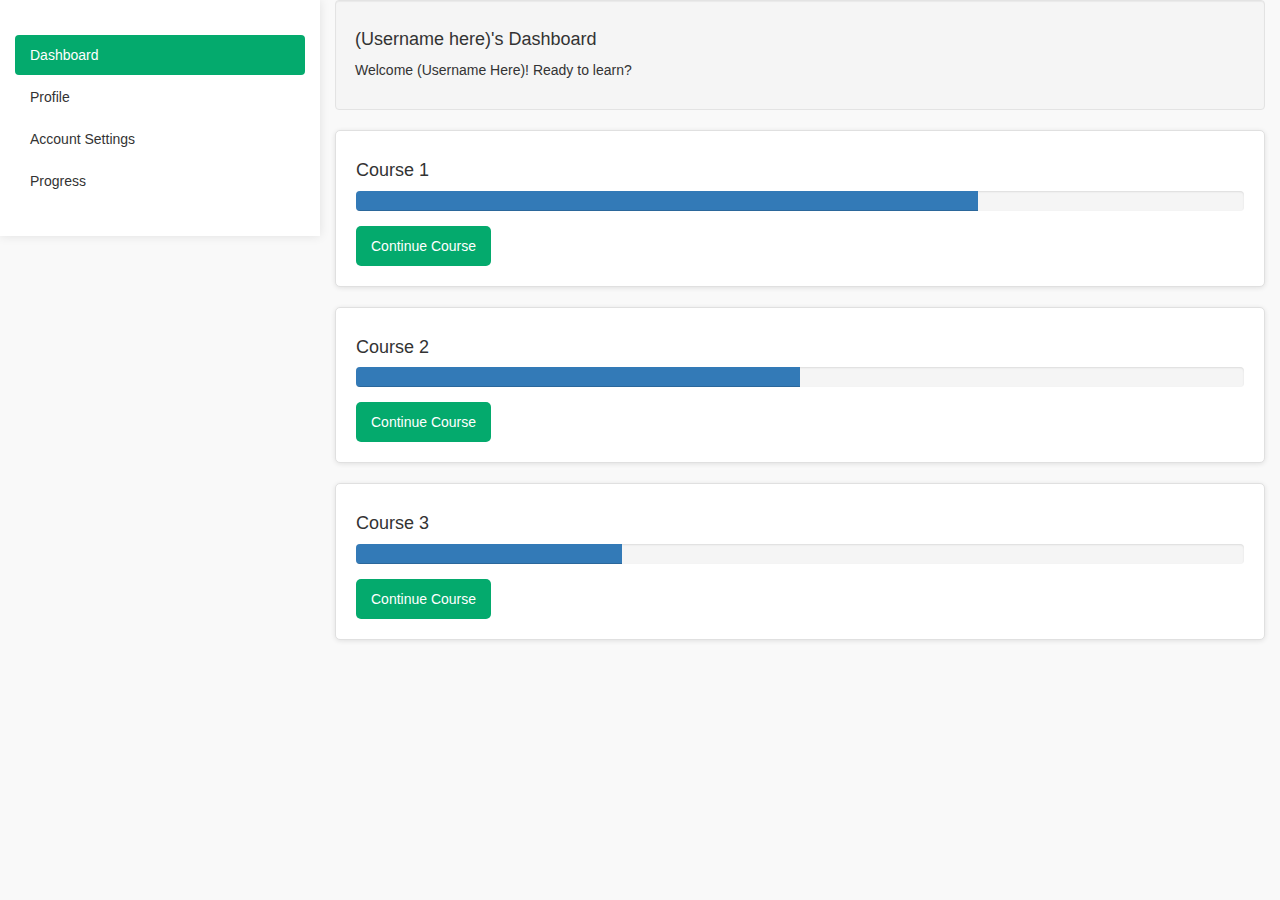
<file: dashboard.html>
<!DOCTYPE html>
<html lang="en">
<head>
  <title>CultureQuest Dashboard</title>
  <meta charset="utf-8">
  <meta name="viewport" content="width=device-width, initial-scale=1">
  <link rel="stylesheet" href="https://maxcdn.bootstrapcdn.com/bootstrap/3.4.1/css/bootstrap.min.css">
  <script src="https://ajax.googleapis.com/ajax/libs/jquery/3.7.1/jquery.min.js"></script>
  <script src="https://maxcdn.bootstrapcdn.com/bootstrap/3.4.1/js/bootstrap.min.js"></script>
  <style>
    body {
      background-color: #f9f9f9; /* Light gray background */
    }

    .sidenav {
      background-color: #ffffff; /* White background for sidebar */
      height: 100%;
      box-shadow: 0 0 10px rgba(0, 0, 0, 0.1); /* Subtle shadow */
      padding: 15px; /* Padding for the sidebar */
    }

    .nav-pills > li > a {
      color: #333; /* Dark text for sidebar links */
    }

    .nav-pills > li.active > a {
      background-color: #04AA6D; /* Active link color */
      color: white; /* White text for active link */
    }

    .nav-pills > li > a:hover {
      background-color: #028a5d; /* Hover color for links */
      color: white; /* White text on hover */
    }

    .course-card {
      background-color: #ffffff; /* White background for course cards */
      border: 1px solid #e0e0e0; /* Light gray border */
      border-radius: 5px; /* Rounded corners */
      padding: 20px; /* Padding inside the card */
      margin-bottom: 20px; /* Space between cards */
      box-shadow: 0 1px 5px rgba(0, 0, 0, 0.1); /* Subtle shadow */
    }

    .progress {
      height: 20px; /* Height of progress bar */
      margin-bottom: 15px; /* Space below progress bar */
    }

    .continue-btn {
      background-color: #04AA6D; /* Green background */
      color: white; /* White text */
      border: none; /* Remove border */
      padding: 10px 15px; /* Padding for button */
      border-radius: 5px; /* Rounded corners */
      cursor: pointer; /* Pointer cursor on hover */
      text-decoration: none; /* Remove underline */
      display: inline-block; /* Allow padding */
    }

    .continue-btn:hover {
      background-color: #028a5d; /* Darker green on hover */
    }
  </style>
</head>
<body>

<nav class="navbar navbar-inverse visible-xs">
  <div class="container-fluid">
    <div class="navbar-header">
      <button type="button" class="navbar-toggle" data-toggle="collapse" data-target="#myNavbar">
        <span class="icon-bar"></span>
        <span class="icon-bar"></span>
        <span class="icon-bar"></span>                        
      </button>
      <a class="navbar-brand" src="ww.png" alt="Website Logo" > </a>
    </div>
    <div class="collapse navbar-collapse" id="myNavbar">
      <ul class="nav navbar-nav">
        <li class="active"><a href="#">Dashboard</a></li>
        <li><a href="#">Age</a></li>
        <li><a href="#">Gender</a></li>
        <li><a href="#">Geo</a></li>
      </ul>
    </div>
  </div>
</nav>

<div class="container-fluid">
  <div class="row content">
    <div class="col-sm-3 sidenav hidden-xs">
      <h2></h2> <h2></h2> <h2></h2> <h2></h2> <h2></h2>
      <ul class="nav nav-pills nav-stacked">
        <li class="active"><a href="#section1">Dashboard</a></li>
        <li><a href="#section2">Profile</a></li>
        <li><a href="#section3">Account Settings</a></li>
        <li><a href="#section4">Progress</a></li>
      </ul><br>
    </div>
    
    <div class="col-sm-9">
      <div class="well">
        <h4>(Username here)'s Dashboard</h4>
        <p>Welcome (Username Here)! Ready to learn?</p>
      </div>
      <div class="row">
        <div class="col-sm-12">
          <div class="course-card">
            <h4>Course 1</h4>
            <div class="progress">
              <div class="progress-bar" style="width:70%;"></div> <!-- 70% Progress -->
            </div>
            <a href="course1.html" class="continue-btn">Continue Course</a>
          </div>
        </div>
        <div class="col-sm-12">
          <div class="course-card">
            <h4>Course 2</h4>
            <div class="progress">
              <div class="progress-bar" style="width:50%;"></div> <!-- 50% Progress -->
            </div>
            <a href="course2.html" class="continue-btn">Continue Course</a>
          </div>
        </div>
        <div class="col-sm-12">
          <div class="course-card">
            <h4>Course 3</h4>
            <div class="progress">
              <div class="progress-bar" style="width:30%;"></div> <!-- 30% Progress -->
            </div>
            <a href="course3.html" class="continue-btn">Continue Course</a>
          </div>
        </div>
      </div>
    </div>
  </div>
</div>



</body>
</html>
</file>
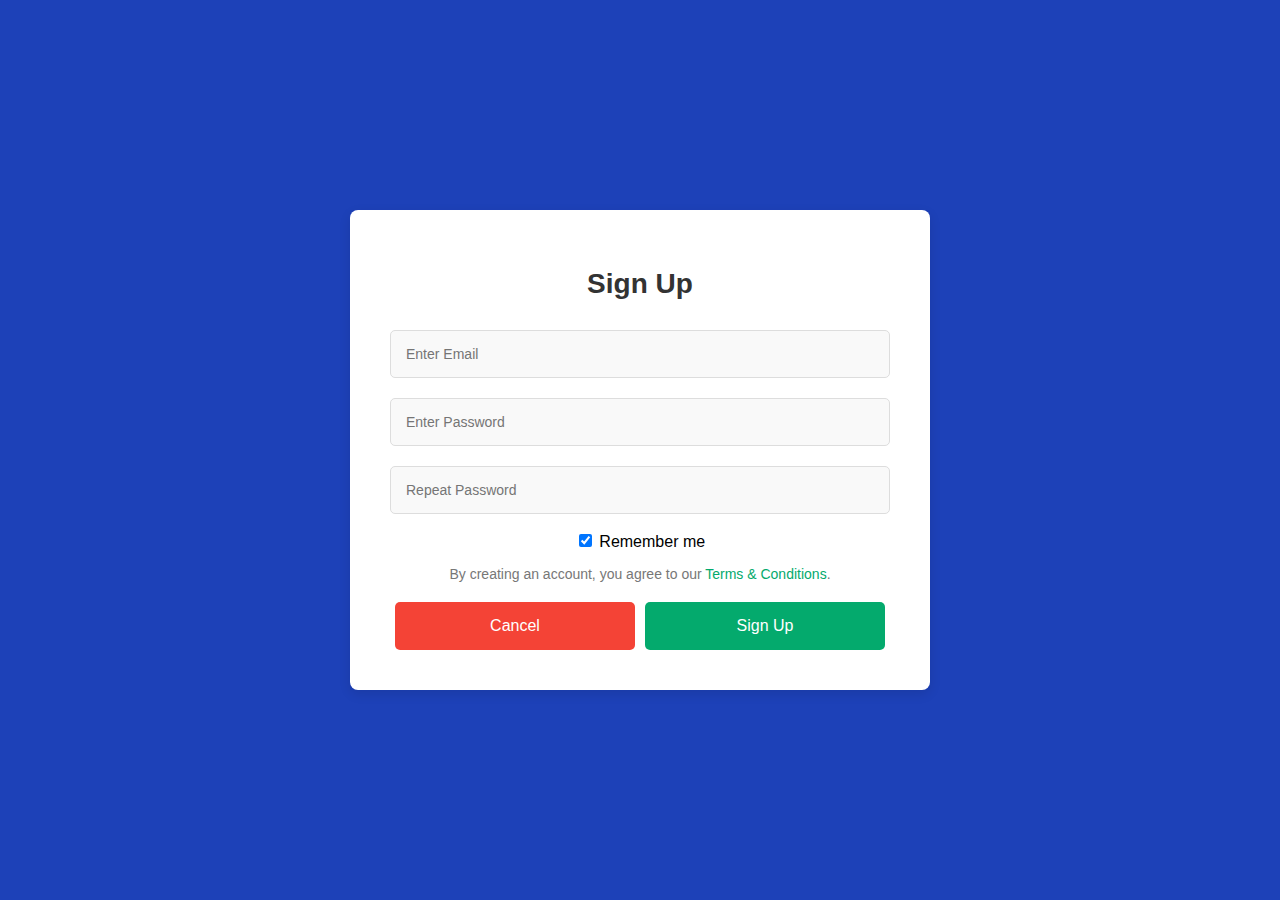
<file: signup.html>
<!DOCTYPE html>
<html lang="en">
<head>
  <meta charset="UTF-8">
  <meta name="viewport" content="width=device-width, initial-scale=1.0">
  <title>Sign Up</title>
  <style>
    body {
      font-family: 'Arial', sans-serif;
      background-color: #1d41b8; /* Bright blue background */
      margin: 0;
      padding: 0;
      display: flex;
      justify-content: center;
      align-items: center;
      height: 100vh;
    }
    
    .signup-container {
      background-color: #ffffff;
      width: 100%;
      max-width: 500px;
      padding: 40px;
      box-shadow: 0px 4px 12px rgba(0, 0, 0, 0.1);
      border-radius: 8px;
      text-align: center;
    }

    h1 {
      color: #333333;
      margin-bottom: 20px;
      font-size: 28px;
    }

    input[type="text"], input[type="password"] {
      width: 100%; /* Full width */
      padding: 15px;
      margin: 10px 0;
      border: 1px solid #dddddd;
      border-radius: 5px;
      font-size: 14px;
      background-color: #f9f9f9;
      transition: background-color 0.3s ease;
      box-sizing: border-box; /* Include padding in width */
    }

    input[type="text"]:focus, input[type="password"]:focus {
      background-color: #fff;
      border-color: #04AA6D;
    }

    .button-container {
      display: flex;
      justify-content: space-between;
      margin-top: 20px; /* Spacing between buttons and other elements */
    }

    button {
      background-color: #04AA6D;
      color: white;
      border: none;
      padding: 15px 20px;
      font-size: 16px;
      border-radius: 5px;
      cursor: pointer;
      flex: 1; 
      margin: 0 5px;
      transition: background-color 0.3s ease;
    }

    .signupbtn:hover {
      background-color: #028a5d;
    }

    .cancelbtn:hover {
      background-color: #cf2715;
    }

    .cancelbtn {
      background-color: #f44336;
    }

    .signupbtn {
      background-color: #04AA6D;
    }

    .terms {
      margin-top: 15px;
      font-size: 14px;
      color: #777;
    }

    .terms a {
      color: #04AA6D;
      text-decoration: none;
    }

    .terms a:hover {
      text-decoration: underline;
    }
  </style>
</head>
<body>

<div class="signup-container">
  <h1>Sign Up</h1>
  <form id="signup-form">
    <input type="text" placeholder="Enter Email" name="email" required>
    <input type="password" placeholder="Enter Password" name="psw" required>
    <input type="password" placeholder="Repeat Password" name="psw-repeat" required>
    
    <label>
      <input type="checkbox" checked="checked" name="remember" style="margin-top: 10px;"> Remember me
    </label>

    <p class="terms">By creating an account, you agree to our <a href="#">Terms & Conditions</a>.</p>
    
    <div class="button-container">
      <button type="button" class="cancelbtn" onclick="window.location.href='index.html'">Cancel</button>
      <button type="submit" class="signupbtn">Sign Up</button>
    </div>
  </form>
</div>

<script>
  // JavaScript for form submission and redirection
  document.getElementById('signup-form').addEventListener('submit', function (event) {
    event.preventDefault(); // Prevent the default form submission

    // Redirect to the dashboard page
    window.location.href = 'http://127.0.0.1:5500/dashboard.html'; // Adjust the path to your dashboard page
  });
</script>

</body>
</html>
</file>
